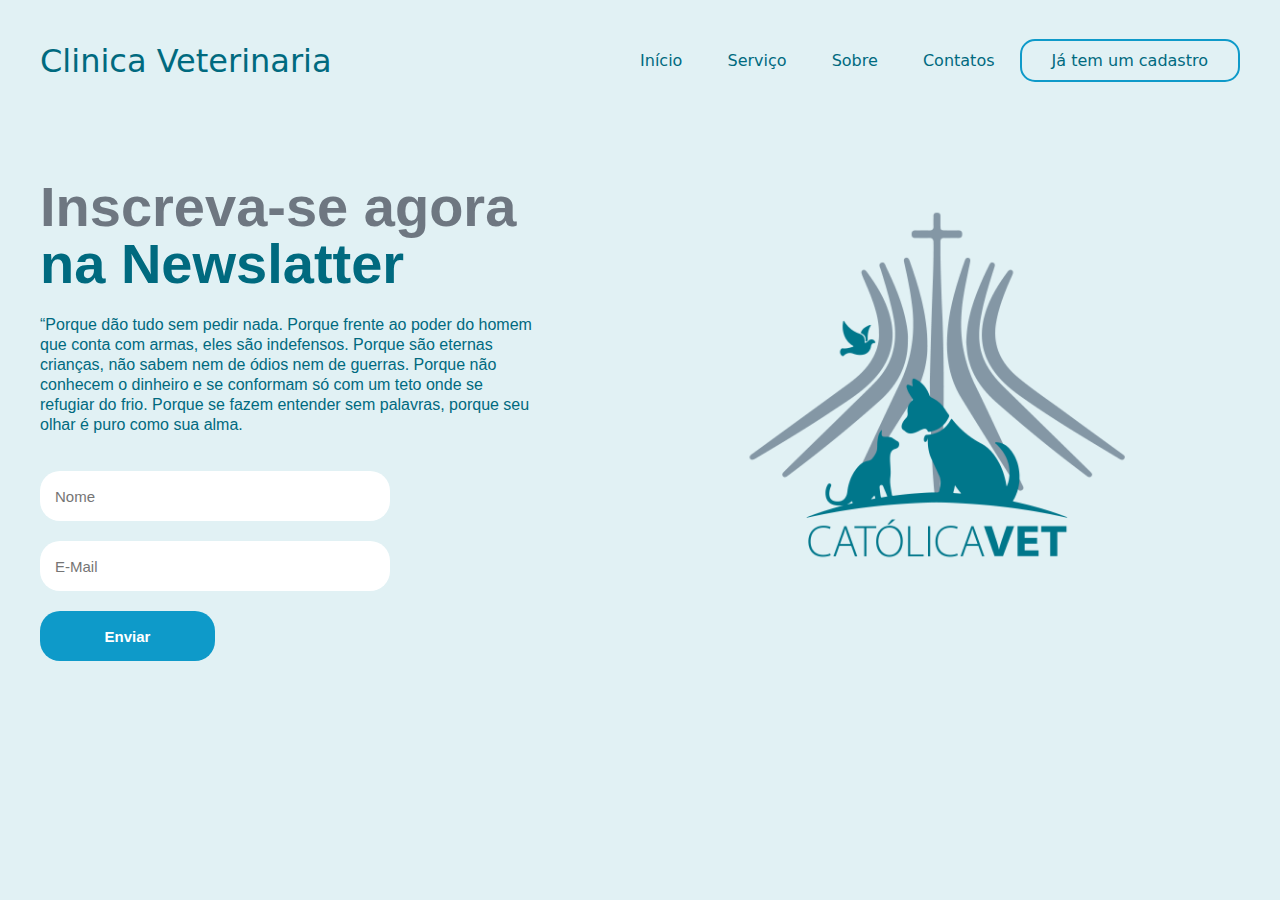
<file: index.html>
<!DOCTYPE html>
<html lang="en">
<head>
    <link rel="preconnect" href="https://fonts.googleapis.com">
    <link rel="preconnect" href="https://fonts.gstatic.com" crossorigin>
     <link href="https://fonts.googleapis.com/css2?family=Poppins:ital,wght@0,200;1,400&family=Roboto:wght@300;400&display=swap" rel="stylesheet">

    <meta charset="UTF-8">
    <meta http-equiv="X-UA-Compatible" content="IE=edge">
    <meta name="viewport" content="width=device-width, initial-scale=1.0">
    <link rel="stylesheet" href="estilo.css/index.css">
    <script src="./script.js" defer></script>
    <title>Document</title>
</head>
<body>
    <header>
        <div id="title">
           
            <h1>Clinica  Veterinaria</h1>
            

        </div>
        <ul>
            <a href="https://www.catolica.edu.br/curso/medicina-veterinaria-unicatolica"><li>Início</li></a>
            <a href="#"><li>Serviço</li></a>
            <a href="#"><li>Sobre</li></a>
            <a href="#"><li>Contatos</li></a>
            <a href="#" id="inscreva-se-btn"><li>Já tem um cadastro</li></a>
        </ul>
    </header>
    <main>
        <aside>

            <h2>   <span> Inscreva-se agora </span></h2>
            <h2>na Newslatter</h2>
            <p>“Porque dão tudo sem pedir nada. Porque frente ao poder do homem que conta com armas,  eles são  indefensos.
                Porque são eternas crianças, não sabem nem de ódios nem de guerras.
                 Porque não conhecem o dinheiro e se conformam só com um teto onde se refugiar do frio.
                 Porque se fazem entender sem palavras, porque seu olhar é puro como sua alma.</p>
        
        
        <form action="">
            <input type="text" class="nome" placeholder="Nome">
            <input type="email"  class="email" placeholder="E-Mail">
            <input type="submit" value = "Enviar">
        </form>
        
        </aside>

        <article>
            <img src="assets/logo-catolica-vet.png" alt="Logo Católica">

        </article>


    </main>
</body>
</html>
</file>
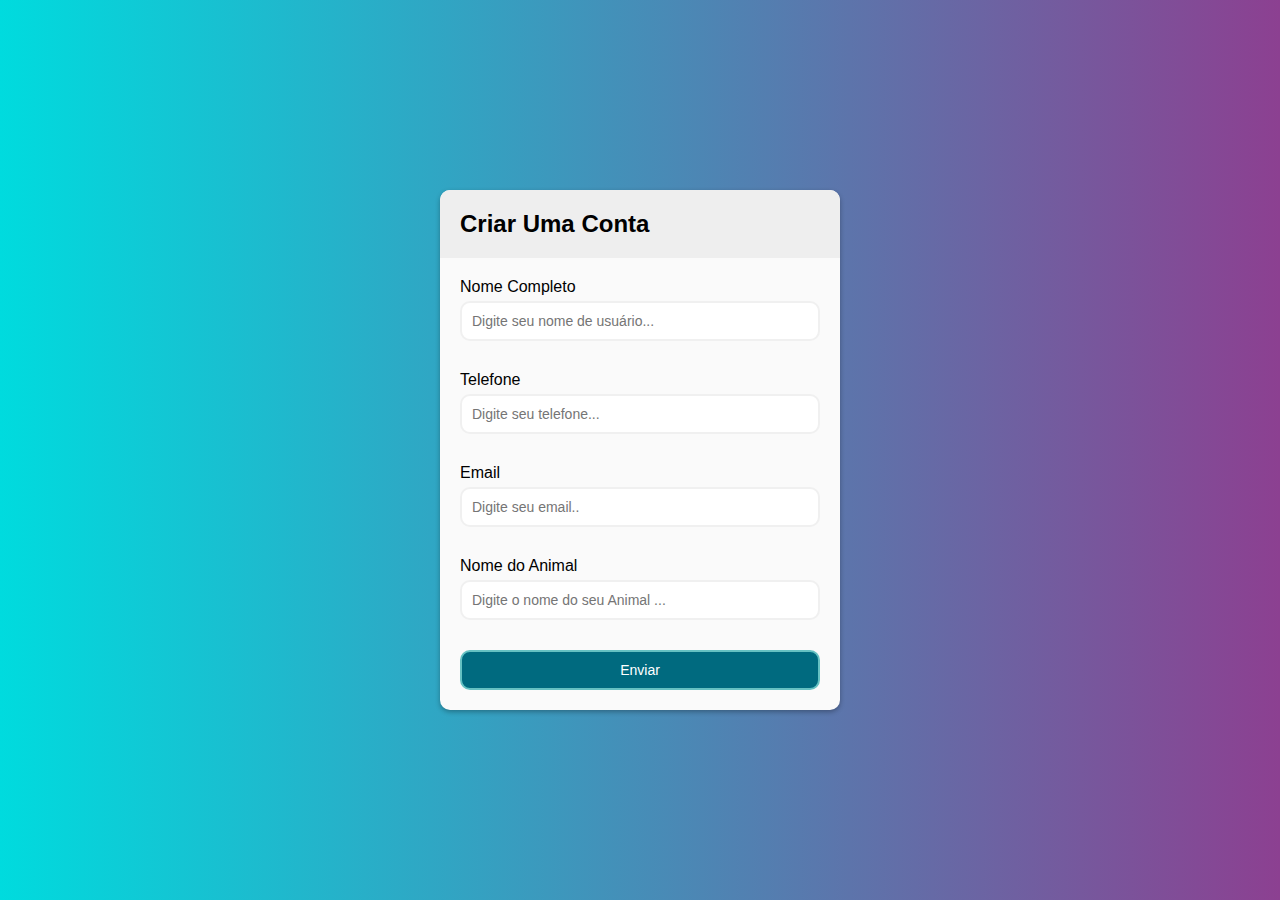
<file: form/index.html>
<!DOCTYPE html>
<html lang="pt-br">
<head>
    <meta charset="UTF-8">
    <meta http-equiv="X-UA-Compatible" content="IE=edge">
    <meta name="viewport" content="width=device-width, initial-scale=1.0">
    <title>Formulario</title>
    <link rel="stylesheet" href="forms.css">
</head>
<body>
    <div class="container">
        <div class="header">
          <h2>Criar Uma Conta</h2>
        </div>
  
        <form id="form" class="form">
          <div class="form-control">
            <label for="username">Nome Completo</label>
            <input
              type="text"
              id="username"
              placeholder="Digite seu nome de usuário..."
            />
            <i class="fas fa-exclamation-circle"></i>
            <i class="fas fa-check-circle"></i>
            <small>Mensagem de erro</small>
          </div>

          
          <div class="form-control">
            <label for="password">Telefone</label>
            <input
              type="password"
              id="password"
              placeholder="Digite seu telefone..."
            />
            <i class="fas fa-exclamation-circle"></i>
            <i class="fas fa-check-circle"></i>
            <small>Mensagem de erro</small>
          </div>
  
          <div class="form-control">
            <label for="email">Email</label>
            <input type="text" id="email" placeholder="Digite seu email.." />
            <i class="fas fa-exclamation-circle"></i>
            <i class="fas fa-check-circle"></i>
            <small>Mensagem de erro</small>
          </div>
  
  
          <div class="form-control">
            <label for="password-confirmation">Nome do Animal</label>
            <input
              type="password"
              id="password-confirmation"
              placeholder="Digite o nome do seu Animal ..."
            />
            <i class="fas fa-exclamation-circle"></i>
            <i class="fas fa-check-circle"></i>
            <small>Mensagem de erro</small>
          </div>
  
          <button type="submit">Enviar</button>
        </form>
      </div>

      <script src="forms.js">

      

      </script>
    
</body>
</html>
</file>
<file: estilo.css/index.css>
body{
    background-color: #e1f1f4;
    color: #006A7F;
    font-family: system-ui, -apple-system, BlinkMacSystemFont, 'Segoe UI', Roboto, Oxygen, Ubuntu, Cantarell, 'Open Sans', 'Helvetica Neue', sans-serif;
    max-width: 1200px;
    margin: 0 auto;
    padding: 15px;

}

header{
    display: flex;
    flex-direction: row;
    justify-content: space-between;
    align-items: center;
}

li{
    display: inline-block;
    margin: 20px;
}
a{
    color: #006A7F;
}
a:hover{
    color: white;
    transition: 0.3s all;

}

#inscreva-se-btn{
    border: 2px solid rgb(14, 154, 201);
    padding: 10px;
    border-radius: 15px;
}

#inscreva-se-btn:hover{

    background-color:rgb(14, 154, 201) ;
    color: white;

}

#title{
    flex-direction: column;
    line-height: 10px;

}
h1{
    font-weight: 200;
}
main{
    display: flex;
    flex-direction: row;
    margin-top: 50px;
}
h2{
    font-size: 56px;
    line-height: 10px;
    font-family:sans-serif;

}
span{
    color:#6E7781 ;
}
p{
    line-height: 20px;
    max-width: 500px;
    font-family: Arial, Helvetica, sans-serif;
}
img{

    margin-left: 100px;
    width:600px;
    
}
form{
    display: flex;
    flex-direction: column;
    width: 70%;
}
form [type= "submit"]{

    height: 50px;
    width: 50%;
    background-color: rgb(14, 154, 201);
    color: white;
    font-weight: bold ;
}
input{
    margin-top: 20px;
    height: 20px;
    padding: 15px;
    border-radius: 20px;
    font-size: 15px;
    border: none;
}
</file>
<file: form/forms.css>
* {
    box-sizing: border-box;
    margin: 0;
    padding: 0;
    font-family: "Poppins", sans-serif;
  }
  
  body {
    width: 100%;
    min-height: 100vh;
    background: linear-gradient(90deg, #00dbde 0%, #8c4091 100%);
    display: flex;
    justify-content: center;
    align-items: center;
  }
  
  .container {
    background-color: #fafafa;
    border-radius: 10px;
    box-shadow: 0 2px 5px rgba(0, 0, 0, 0.3);
    width: 400px;
    max-width: 100%;
    overflow: hidden;
  }
  
  .header {
    background-color: #eee;
    padding: 20px;
  }
  
  .form {
    padding: 20px;
  }
  
  .form-control {
    margin-bottom: 10px;
    padding-bottom: 20px;
    position: relative;
  }
  
  .form-control label {
    display: inline-block;
    margin-bottom: 5px;
  }
  
  .form-control input {
    border: 2px solid #f0f0f0;
    display: block;
    border-radius: 10px;
    font-size: 14px;
    width: 100%;
    padding: 10px;
  }
  
  .form-control i {
    position: absolute;
    top: 45px;
    right: 10px;
    visibility: hidden;
  }
  
  .form-control small {
    position: absolute;
    bottom: 0;
    left: 0;
    visibility: hidden;
  }
  
  .form button {
    background-color: #006a7f;
    border: 2px solid #65c1c2;
    color: #fff;
    font-size: 14px;
    width: 100%;
    border-radius: 10px;
    padding: 10px;
  }
  
  /* Error and Success */
  .form-control.success input {
    border-color: #2ecc71;
  }
  
  .form-control.error input {
    border-color: #e74c3c;
  }
  
  .form-control.success i.fa-check-circle {
    color: #2ecc71;
    visibility: visible;
  }
  
  .form-control.error i.fa-exclamation-circle {
    color: #e74c3c;
    visibility: visible;
  }
  
  .form-control.error small {
    visibility: visible;
    color: #e74c3c;
  }
</file>
